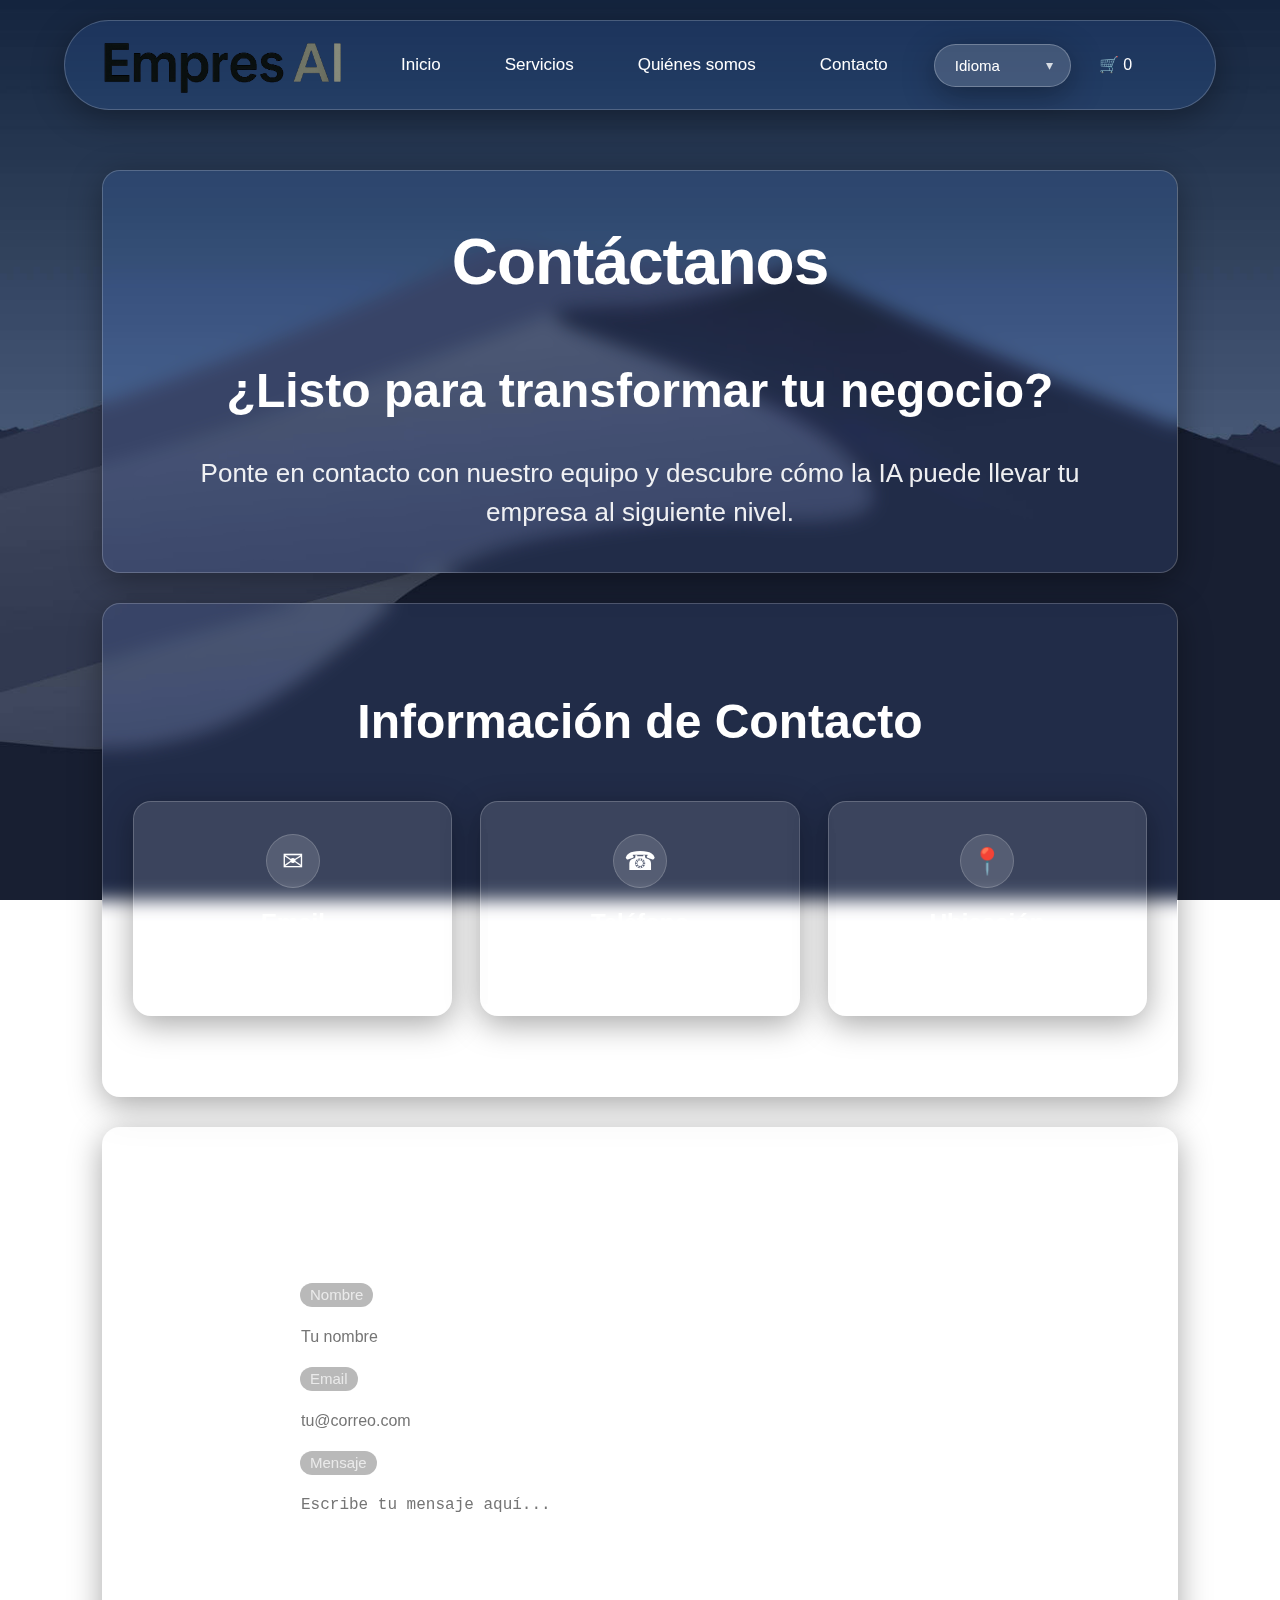
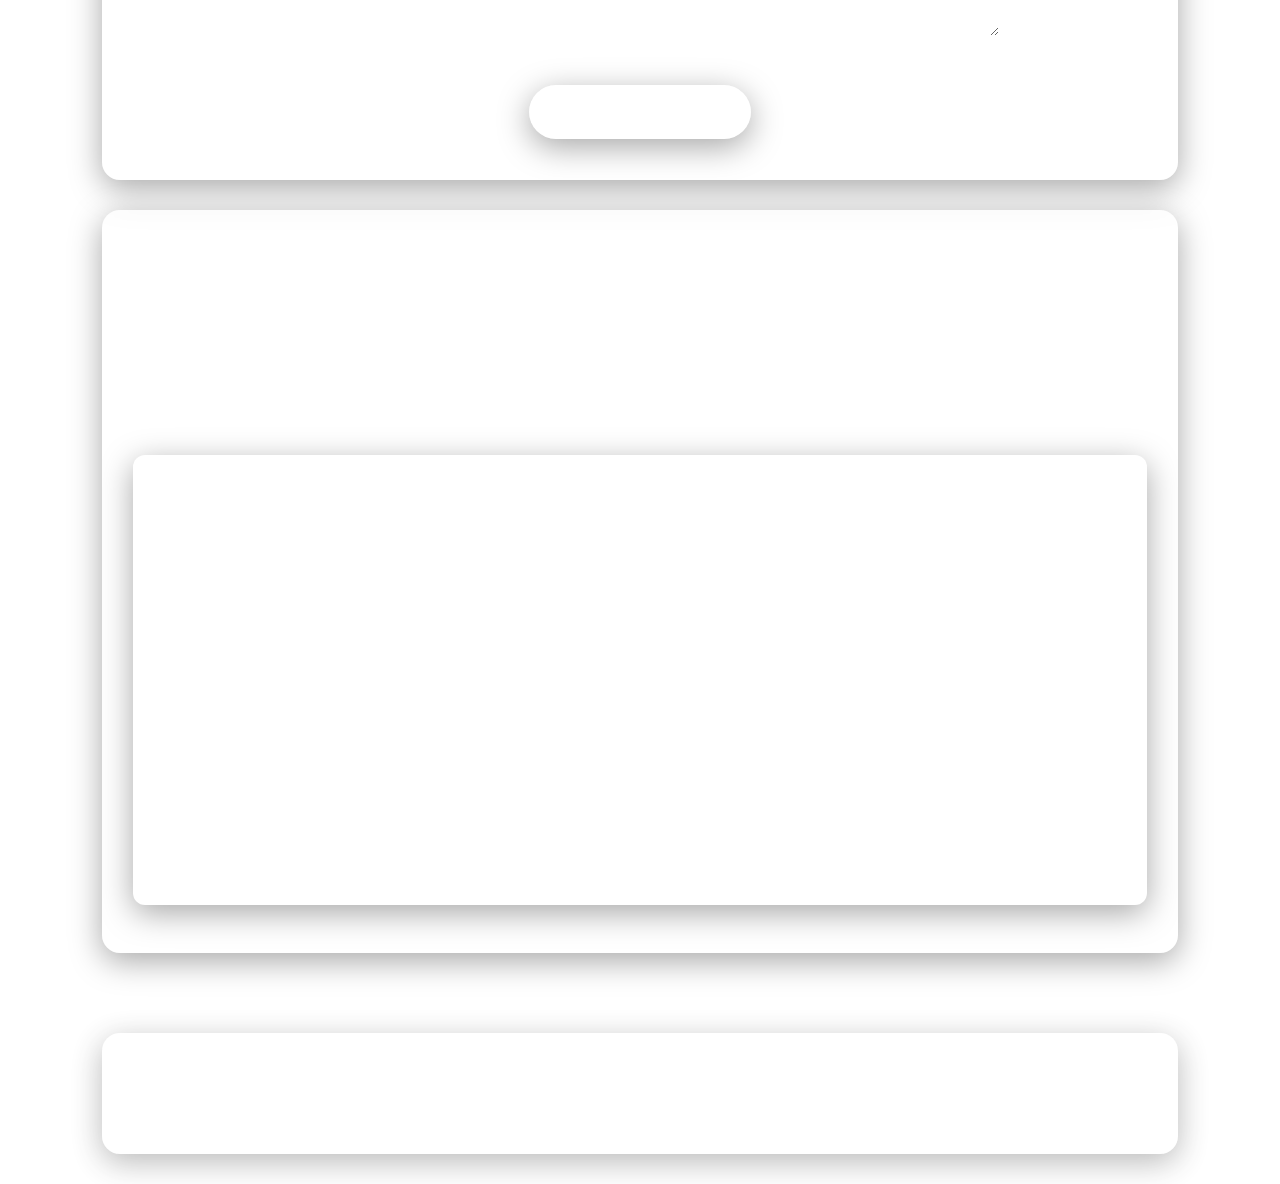
<file: html/contact.html>
<!DOCTYPE html>
<html lang="es">
<head>
    <meta charset="UTF-8">
    <meta name="viewport" content="width=device-width, initial-scale=1.0">
    <title>Contacto - EmpresAI</title>
    <link rel="stylesheet" href="/styles/HP.css">
    <link rel="stylesheet" href="/styles/translate.css">
</head>

<div class="cart-overlay" id="cartOverlay">
    <div class="cart-panel glass" id="cartPanel">
        <h2>🛒 Tu carrito</h2>

        <ul id="cart-items"></ul>

        <p id="cart-total">Total: 0 €</p>

        <button class="btn-submit">Solicitar servicios</button>
    </div>
</div>

<body class="BG img-back">

    <nav class="header">
        <img src="/IMG/recorteEmpresAI.png" alt="Logo EmpresAI">
        <a href="/index.html">Inicio</a>
        <a href="/html/serv.html">Servicios</a>
        <a href="/html/about.html">Quiénes somos</a>
        <a href="/html/contact.html">Contacto</a>
        
        <div class="translate-wrapper">
            <select id="custom-language-select">
                <option value="">Idioma</option>
                <option value="es">Español</option>
                <option value="en">English</option>
                <option value="ca">Català</option>
                <option value="eu">Euskara</option>
                <option value="gl">Galego</option>
                <option value="fr">Français</option>
                <option value="it">Italiano</option>
                <option value="pt">Português</option>
                <option value="de">Deutsch</option>
                <option value="ru">Ruso</option>
                <option value="ar">Arabe</option>
            </select>
        </div>
        <div class="cart-header" id="cartHeader">
    🛒
    <span id="cart-count">0</span>
</div>

    </nav>

    <div class="glass">
        <h1>Contáctanos</h1>
        <h2>¿Listo para transformar tu negocio?</h2>
        <p>Ponte en contacto con nuestro equipo y descubre cómo la IA puede llevar tu empresa al siguiente nivel.</p>
    </div>

<div class="glass">
    <h2>Información de Contacto</h2>
    
    <div class="contact-info">
        <div class="contact-item">
            <h3>Email</h3>
            <p><a href="mailto:info@empresai.com">info@empresai.com</a></p>
        </div>
        <div class="contact-item">
            <h3>Teléfono</h3>
            <p><a href="tel:+34640653970">+34 640 653 970</a></p>
        </div>
        <div class="contact-item">
            <h3>Ubicación</h3>
            <p>Barcelona, España</p>
        </div>
    </div>
</div>

<div class="glass">
    <h2>Formulario de Contacto</h2>
    <form class="contact-form" action="#" method="post" novalidate>
        <div class="form-group">
            <label for="name">Nombre</label>
            <input type="text" id="name" name="name" placeholder="Tu nombre" required>
        </div>
        
        <div class="form-group">
            <label for="email">Email</label>
            <input type="email" id="email" name="email" placeholder="tu@correo.com" required>
        </div>
        
        <div class="form-group">
            <label for="message">Mensaje</label>
            <textarea id="message" name="message" placeholder="Escribe tu mensaje aquí..." required></textarea>
        </div>
        
        <button type="submit" class="btn-submit">Enviar Mensaje</button>
    </form>
</div>
<div class="glass-map">
    <h2>Nuestra Ubicación</h2>
    <p>Visítanos en nuestra oficina en Barcelona.</p>
<iframe src="https://www.google.com/maps/embed?pb=!1m18!1m12!1m3!1d7114.915299408458!2d2.172704491578628!3d41.42938299740507!2m3!1f0!2f0!3f0!3m2!1i1024!2i768!4f13.1!3m3!1m2!1s0x12a4bcd217d2d4ad%3A0x6f6baa64f84aac44!2sNau%20Bostik!5e0!3m2!1ses!2ses!4v1768579487679!5m2!1ses!2ses" width="600" height="450" style="border:0;" allowfullscreen="" loading="lazy" referrerpolicy="no-referrer-when-downgrade"></iframe>
</div>
    <div class="glass footer">
        <p>© 2026 EmpresAI. Todos los derechos reservados.</p>
    </div>

    <div id="google-translate-dummy" style="display:none;"></div>
    <script src="/scripts/translate.js"></script>
    <script src="/scripts/cart.js"></script>


</body>
</html>
</file>
<file: styles/HP.css>
:root {
    --header-height: 90px;
    --header-gap: 20px;
    --glass-bg: rgba(255, 255, 255, 0.06);
    --glass-border: rgba(255, 255, 255, 0.20);
    --glass-shadow: 0 8px 32px rgba(0, 0, 0, 0.35);
    --glass-blur: blur(9px) saturate(160%);
    --transition: all 0.35s cubic-bezier(0.25, 0.8, 0.25, 1);
    --glow: 0 0 20px rgba(255, 255, 255, 0.15);
    --glow-hover: 0 0 30px rgba(255, 255, 255, 0.35); 
}

* {
    box-sizing: border-box;
    margin: 0;
    padding: 0;
}

body {
    font-family: 'Segoe UI', Arial, Helvetica, sans-serif;
    color: #ffffff;
    background: linear-gradient(180deg, #000000 0%, #1a1a1a 100%);
    min-height: 100vh;
    padding-top: calc(var(--header-height) + var(--header-gap) + 30px);
    line-height: 1.6;
}

.img-back {
    background-image: url(/IMG/NY.jpg);
    background-size: cover;
    background-position: center;
    background-attachment: fixed;
}

.header {
    position: fixed;
    top: var(--header-gap);
    left: 50%;
    transform: translateX(-50%);
    z-index: 1000;
    display: flex;
    align-items: center;
    gap: 28px;
    width: 90%;
    max-width: 1180px;
    height: var(--header-height);
    padding: 0 30px;
    border-radius: 999px;
    background: var(--glass-bg);
    border: 1px solid var(--glass-border);
    box-shadow: var(--glass-shadow);
    backdrop-filter: var(--glass-blur);
    -webkit-backdrop-filter: var(--glass-blur);
    transition: var(--transition);
}

.header:hover {
    box-shadow: var(--glow-hover);
    transform: translateX(-50%) translateY(-4px);
}

.header img {
    width: 260px;
    height: auto;
    border-radius: 16px;
    transition: var(--transition);
}

.header img:hover {
    transform: scale(1.05);
    box-shadow: var(--glow);
}

.header a {
    color: #ffffff;
    text-decoration: none;
    font-size: 17px;
    font-weight: 500;
    padding: 10px 18px;
    border-radius: 12px;
    transition: var(--transition);
}

.header a:hover {
    background: rgba(255, 255, 255, 0.12);
    transform: scale(1.08);
    box-shadow: var(--glow);
}

.glass {
    background: var(--glass-bg);
    border: 1px solid var(--glass-border);
    border-radius: 18px;
    padding: 40px 30px;
    margin: 30px 8%;
    box-shadow: var(--glass-shadow);
    backdrop-filter: var(--glass-blur);
    -webkit-backdrop-filter: var(--glass-blur);
    transition: var(--transition);
}
.glass-map {
    background: var(--glass-bg);
    border: 1px solid var(--glass-border);
    border-radius: 18px;
    padding: 40px 30px;
    margin: 30px 8%;
    box-shadow: var(--glass-shadow);
    backdrop-filter: var(--glass-blur);
    -webkit-backdrop-filter: var(--glass-blur);
    transition: var(--transition);
}
.glass-map h1 {
    font-size: clamp(48px, 8vw, 64px);
    text-align: center;
    margin-bottom: 24px;
    font-weight: 800;
    letter-spacing: -1px;
}
.glass-map p {
    font-size: clamp(18px, 3vw, 26px);
    text-align: center;
    line-height: 1.5;
    max-width: 900px;
    margin: 0 auto 24px;
    opacity: 0.92;
}
.glass-map iframe {
    width: 100%;
    height: 450px;
    border: none;
    border-radius: 12px;
    box-shadow: var(--glass-shadow);
    transition: var(--transition);
}
.glass-map iframe:hover {
    box-shadow: var(--glow-hover);
}
.glass-map h2 {
    font-size: clamp(32px, 6vw, 48px);
    text-align: center;
    margin: 40px 0 24px;
    font-weight: 700;
}
.glass

.glass:hover {
    transform: translateY(-6px);
    box-shadow: var(--glow-hover);
}

.glass h1 {
    font-size: clamp(48px, 8vw, 64px);
    text-align: center;
    margin-bottom: 24px;
    font-weight: 800;
    letter-spacing: -1px;
}

.glass h2 {
    font-size: clamp(32px, 6vw, 48px);
    text-align: center;
    margin: 40px 0 24px;
    font-weight: 700;
}

.glass p {
    font-size: clamp(18px, 3vw, 26px);
    text-align: center;
    line-height: 1.5;
    max-width: 900px;
    margin: 0 auto;
    opacity: 0.92;
}

.footer {
    text-align: center;
    margin-top: 80px;
    padding-top: 40px;
    border-top: 1px solid rgba(255,255,255,0.08);
    font-size: 15px;
    opacity: 0.8;
    transition: var(--transition);
}

.footer:hover {
    opacity: 1;
}
.goog-te-banner-frame,
.goog-te-banner-frame.skiptranslate,
iframe.goog-te-banner-frame {
    display: none !important;
}
html, body { top: 0 !important; margin-top: 0 !important; }
.team-grid {
    display: grid;
    grid-template-columns: repeat(auto-fit, minmax(280px, 1fr));
    gap: 32px;
    margin-top: 50px;
}

.team-member {
    background: var(--glass-bg);
    border: 1px solid var(--glass-border);
    border-radius: 20px;
    overflow: hidden;
    box-shadow: var(--glass-shadow);
    backdrop-filter: var(--glass-blur);
    transition: var(--transition);
    position: relative;
}

.team-member:hover {
    transform: translateY(-12px) scale(1.04);
    box-shadow: var(--glow-hover);
}

.team-member img {
    width: 100%;
    height: auto;
    display: block;
    transition: var(--transition);
    transform: scale(1.05);
    border-radius: 20px;
    margin-bottom: 12px;
}

.team-member:hover img {
    transform: scale(1.02);
}

.team-member .content {
    padding: 24px 20px;
    text-align: center;
    position: relative;
    z-index: 2;
}

.team-member h3 {
    font-size: 26px;
    margin-bottom: 8px;
    font-weight: 700;
}

.team-member h4 {
    font-size: 18px;
    margin-bottom: 12px;
    opacity: 0.85;
    font-weight: 500;
}

.team-member p {
    font-size: 16px;
    opacity: 0.9;
    line-height: 1.5;
}
.team-member::after {
    content: "";
    position: absolute;
    inset: 0;
    background: linear-gradient(to bottom, transparent 60%, rgba(0,0,0,0.4));
    opacity: 0;
    transition: var(--transition);
    pointer-events: none;
}

.team-member:hover::after {
    opacity: 1;
}
.services-grid {
    display: grid;
    grid-template-columns: repeat(auto-fit, minmax(300px, 1fr));
    gap: 32px;
    margin-top: 50px;
}

.service-card {
    background: var(--glass-bg);
    border: 1px solid var(--glass-border);
    border-radius: 18px;
    padding: 32px 24px;
    text-align: center;
    backdrop-filter: var(--glass-blur);
    transition: var(--transition);
    box-shadow: var(--glass-shadow);
}

.service-card:hover {
    transform: translateY(-10px);
    box-shadow: var(--glow-hover);
    border-color: rgba(255, 255, 255, 0.35);
}

.service-card h2 {
    font-size: 28px;
    margin-bottom: 12px;
}

.service-card h3 {
    font-size: 20px;
    margin-bottom: 16px;
    opacity: 0.9;
}

.service-card p {
    font-size: 17px;
    opacity: 0.88;
}
.contact-info {
    display: grid;
    grid-template-columns: repeat(auto-fit, minmax(240px, 1fr));
    gap: 28px;
    margin: 40px 0;
}

.contact-item {
    background: var(--glass-bg);
    border: 1px solid var(--glass-border);
    border-radius: 18px;
    padding: 32px 24px;
    text-align: center;
    backdrop-filter: var(--glass-blur);
    box-shadow: var(--glass-shadow);
    transition: var(--transition);
}

.contact-item:hover {
    transform: translateY(-8px);
    box-shadow: var(--glow-hover);
}

.contact-item h3 {
    font-size: 24px;
    margin-bottom: 14px;
    font-weight: 700;
}

.contact-item p {
    font-size: 18px;
    margin: 0;
    opacity: 0.92;
}

.contact-item a {
    color: #ffffff;
    text-decoration: none;
    transition: var(--transition);
}

.contact-item a:hover {
    color: #ffffff;
}
.contact-item::before {
    content: "";
    display: block;
    width: 52px;
    height: 52px;
    margin: 0 auto 16px;
    background: rgba(255, 255, 255, 0.08);
    border: 1px solid rgba(255, 255, 255, 0.18);
    border-radius: 50%;
    backdrop-filter: blur(8px);
    font-size: 26px;
    line-height: 52px;
    text-align: center;
}
.contact-item:nth-child(1)::before { content: "✉"; }
.contact-item:nth-child(2)::before { content: "☎"; }
.contact-item:nth-child(3)::before { content: "📍"; }
.contact-form {
    display: flex;
    flex-direction: column;
    gap: 28px;
    max-width: 720px;
    margin: 0 auto;
}
.form-group {
    position: relative;
}
.form-group label {
    position: absolute;
    top: -26px;
    left: 20px;
    background-color: rgba(0, 0, 0, 0.274);
    padding: 0 10px;
    font-size: 15px;
    color: rgba(255, 255, 255, 0.70);
    pointer-events: none;
    transition: var(--transition);
    border-radius: 20px;
}
.form-group input:focus + label,
.form-group textarea:focus + label,
.form-group input:not(:placeholder-shown) + label,
.form-group textarea:not(:placeholder-shown) + label {
    top: -12px;
    font-size: 13px;
    color: #ffffff;
}
.form-group input,
.form-group textarea {
    width: 100%;
    padding: 18px 20px;
    border: 1px solid var(--glass-border);
    border-radius: 14px;
    background: var(--glass-bg);
    backdrop-filter: var(--glass-blur);
    color: #ffffff;
    font-size: 16px;
    transition: var(--transition);
}
.form-group input:focus,
.form-group textarea:focus {
    border-color: rgba(255, 255, 255, 0.45);
    box-shadow: var(--glow);
    background: rgba(255, 255, 255, 0.09);
}
.form-group textarea {
    min-height: 160px;
    resize: vertical;
}

.btn-submit {
    padding: 16px 48px;
    font-size: 17px;
    font-weight: 600;
    color: #ffffff;
    background: rgba(255, 255, 255, 0.12);
    border: 1px solid rgba(255, 255, 255, 0.25);
    border-radius: 999px;
    cursor: pointer;
    backdrop-filter: blur(10px);
    transition: var(--transition);
    box-shadow: var(--glass-shadow);
    align-self: center;
    margin-top: 12px;
}
.btn-submit:hover {
    background: rgba(255, 255, 255, 0.20);
    transform: scale(1.06) translateY(-4px);
    box-shadow: var(--glow-hover);
}
.btn-submit:active {
    transform: scale(0.98);
}
@media (max-width: 1024px) {
    .header { gap: 20px; padding: 0 20px; }
    .glass { margin: 30px 5%; padding: 32px 24px; }
}

@media (max-width: 768px) {
    .header { flex-wrap: wrap; justify-content: center; height: auto; padding: 15px; }
    .header img { width: 220px; }
    .glass h1 { font-size: 48px; }
    .glass h2 { font-size: 36px; }
    .glass p { font-size: 20px; }
    .btn-submit { width: 100%; padding: 16px; }
}
.goog-te-banner-frame.skiptranslate,
.goog-te-banner-frame {
    display: none !important;
}
body {
    top: 0 !important;
    position: static !important;
}
.skiptranslate iframe,
body .skiptranslate {
    display: none !important;
}
.cart-overlay {
    position: fixed;
    inset: 0;
    background: rgba(0,0,0,0.55);
    backdrop-filter: blur(4px);
    display: flex;
    justify-content: center;
    align-items: flex-start;
    padding-top: 120px;
    opacity: 0;
    pointer-events: none;
    transition: opacity 0.4s ease;
    z-index: 3000;
}
.cart-panel {
    width: 92%;
    max-width: 460px;
    animation: slideDown 0.5s cubic-bezier(.25,.8,.25,1);
}

.cart-overlay.active {
    opacity: 1;
    pointer-events: auto;
}
@keyframes slideDown {
    from {
        transform: translateY(-40px) scale(0.95);
        opacity: 0;
    }
    to {
        transform: translateY(0) scale(1);
        opacity: 1;
    }
}
#cart-items {
    list-style: none;
    margin: 20px 0;
    padding: 0;
}
#cart-items li {
    display: flex;
    justify-content: space-between;
    margin-bottom: 14px;
    font-size: 17px;
}
#cart-total {
    font-size: 20px;
    margin-top: 10px;
    font-weight: 700;
}
.cart-panel {
    display: flex;
    flex-direction: column;
    align-items: center;
}
.add-to-cart {
    margin-top: 20px;
    padding: 12px 28px;
    font-size: 16px;
    font-weight: 600;
    color: #ffffff;
    background: rgba(255, 255, 255, 0.12);
    border: 1px solid rgba(255, 255, 255, 0.25);
    border-radius: 999px;
    cursor: pointer;
    backdrop-filter: blur(10px);
    transition: all 0.35s cubic-bezier(0.25, 0.8, 0.25, 1);
    box-shadow: 0 8px 32px rgba(0, 0, 0, 0.35);
}
.add-to-cart:hover {
    background: rgba(255, 255, 255, 0.20);
    transform: scale(1.06) translateY(-4px);
    box-shadow: 0 0 30px rgba(255, 255, 255, 0.35);
}
.remove-item {
    background: none;
    border: none;
    color: #ff6b6b;
    font-size: 16px;
    margin-left: 10px;
    cursor: pointer;
    transition: var(--transition);
}

.remove-item:hover {
    transform: scale(1.2);
    color: #ff9b9b;
}
</file>
<file: styles/translate.css>
.translate-wrapper {
    position: relative;
}
#custom-language-select {
    appearance: none;
    -webkit-appearance: none;
    -moz-appearance: none;

    padding: 12px 46px 12px 20px;
    font-size: 15px;
    font-weight: 500;
    color: #ffffff;

    background: rgba(255, 255, 255, 0.10);
    backdrop-filter: blur(10px) saturate(160%);
    border: 1px solid rgba(255, 255, 255, 0.25);
    border-radius: 999px;

    cursor: pointer;
    transition: var(--transition);
    box-shadow: var(--glass-shadow);
}
.translate-wrapper::after {
    content: "▾";
    position: absolute;
    right: 18px;
    top: 50%;
    transform: translateY(-50%);
    color: rgba(255,255,255,0.8);
    pointer-events: none;
    font-size: 14px;
}
#custom-language-select:hover {
    background: rgba(255, 255, 255, 0.18);
    box-shadow: var(--glow);
    transform: scale(1.05);
}
#custom-language-select:focus {
    outline: none;
    border-color: rgba(255, 255, 255, 0.45);
    box-shadow: var(--glow-hover);
}
#custom-language-select option {
    background: #0f0f0f;
    color: #ffffff;
}
</file>
